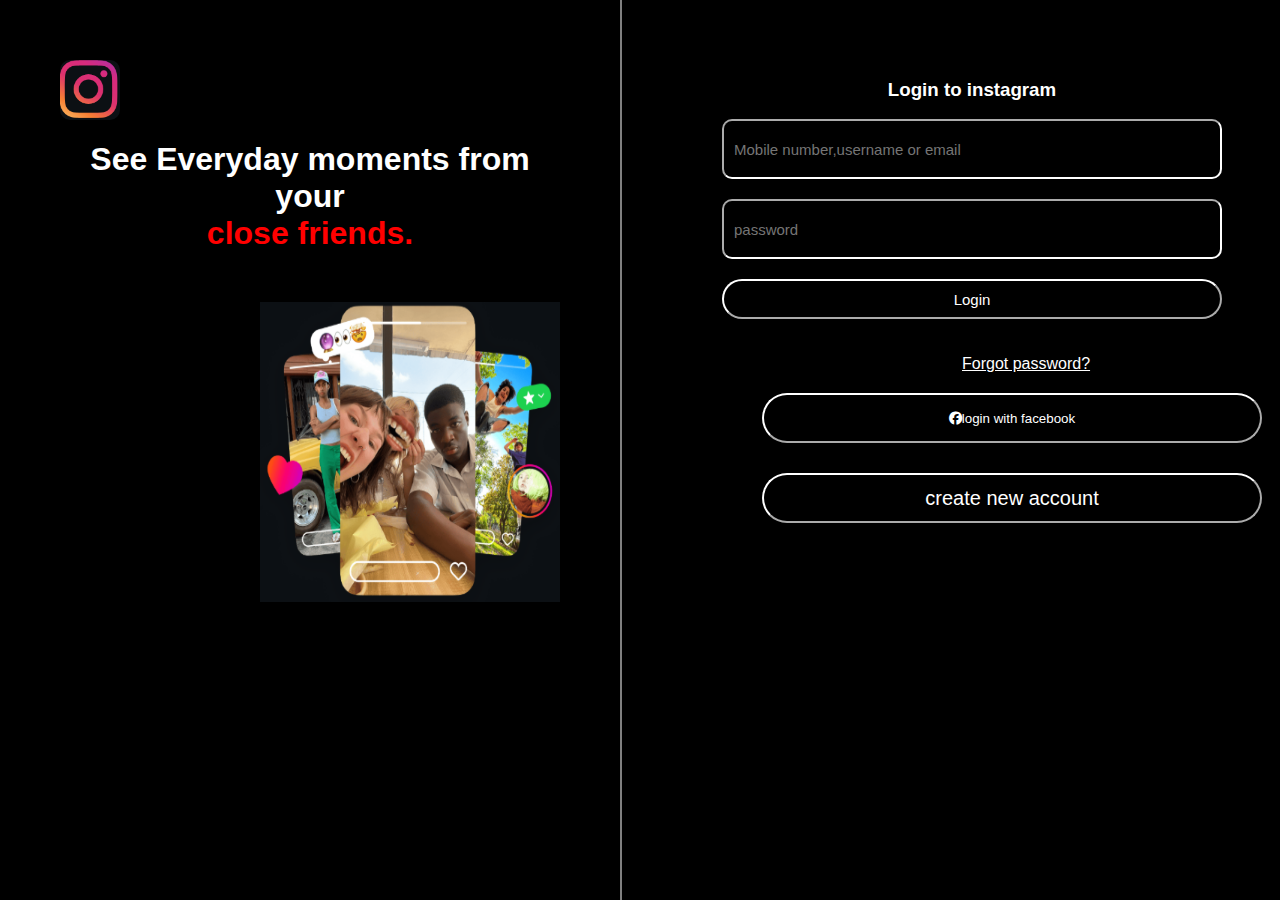
<file: index.html>
<html>
	<head>
		<title> Instagram</title>
		<meta charset="utf-8">
		<link rel="stylesheet" href="instastyle.css">
		<link rel="stylesheet" href="https://cdnjs.cloudflare.com/ajax/libs/font-awesome/6.5.1/css/all.min.css">
		<meta name="viewport" content="width=device-width, initial-scale=1.0">

	</head>
		<body>
			<div class="container">
				<div class="left">
					<img id="img1" src="instalogo.png" alt="insta image">
					<h1 class="msg"> See Everyday moments from your <br> <span>close friends.</span></h1>
					<img id="img2" src="instapicture.png" alt="friends picture">
				</div>
				<div class="right">
					<form name="insta" method="" action="">
						<h3> Login to instagram</h3>
						<input type="text" id="username" placeholder="Mobile number,username or email"><br>
						<input type="password"  id="pwd" placeholder="password"><br>
						<input type="submit" id="login" name="submit" value="Login">
					</form>	
					<a href="D:\HTML\instagram\findaccount.html">Forgot password?</a><br>
					<button><i class="fa-brands fa-facebook"></i>login with facebook</button><br>
					<button id="newaccount" >create new account</button>
					<p><i  id="metalogo" class="fa-brands fa-meta"></i>meta</p>
				</div>
			</div>
		</body>
</html>
</file>
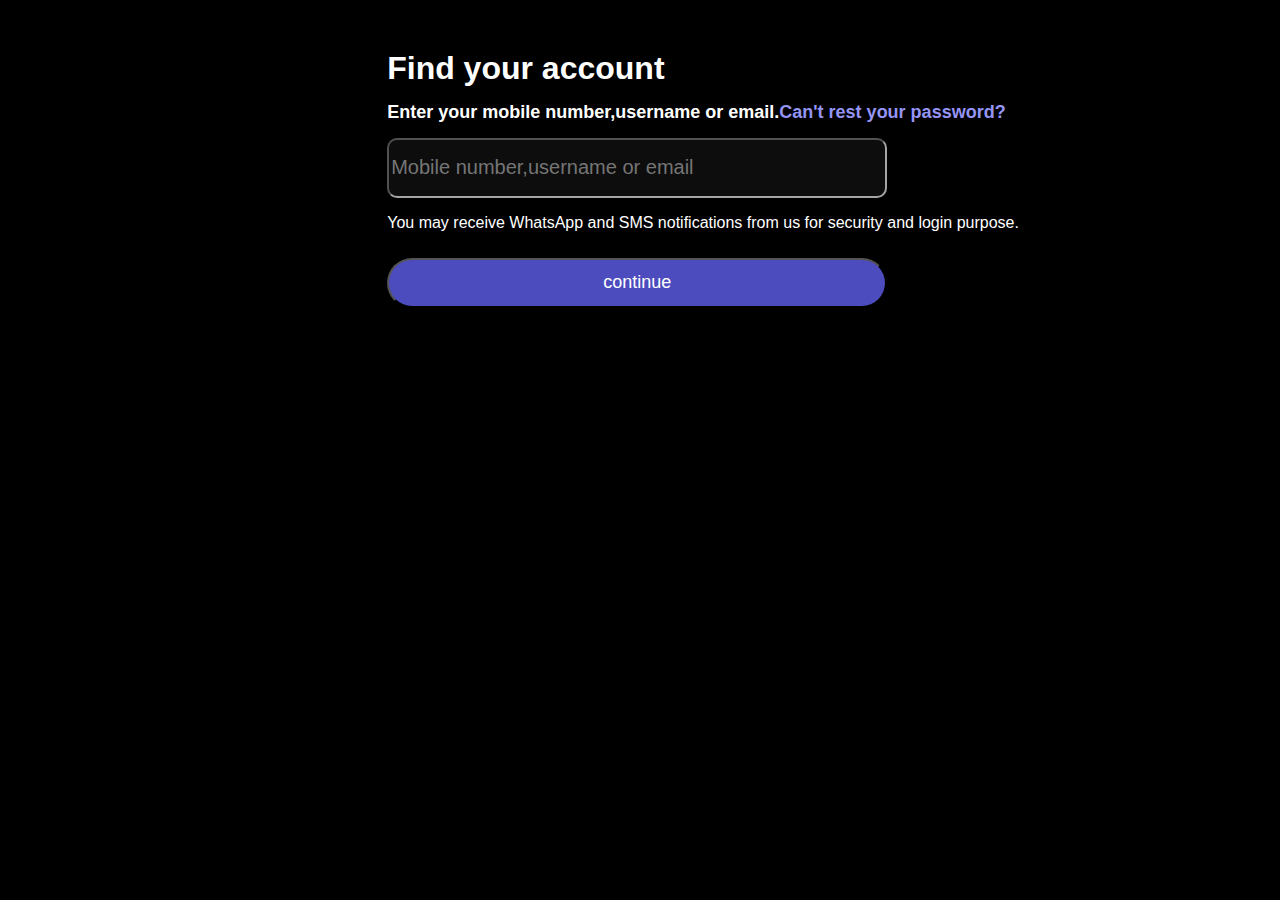
<file: findaccount.html>
<html>
	<head>
		<title>Instagram </title>
		<link rel="stylesheet" href="findaccount.css">
	</head>
	<body> 
		<h1>Find your account</h1>
		<h2> Enter your mobile number,username or email.<a href="#">Can't rest your password?</a></h2>
		<form>
			<input type="text" id="username" placeholder="Mobile number,username or email">
		
		<p>You may receive WhatsApp and SMS notifications from us for security and login purpose.</p>
		<button id="continue">continue</button>
		</form>
	</body>
</html>
</file>
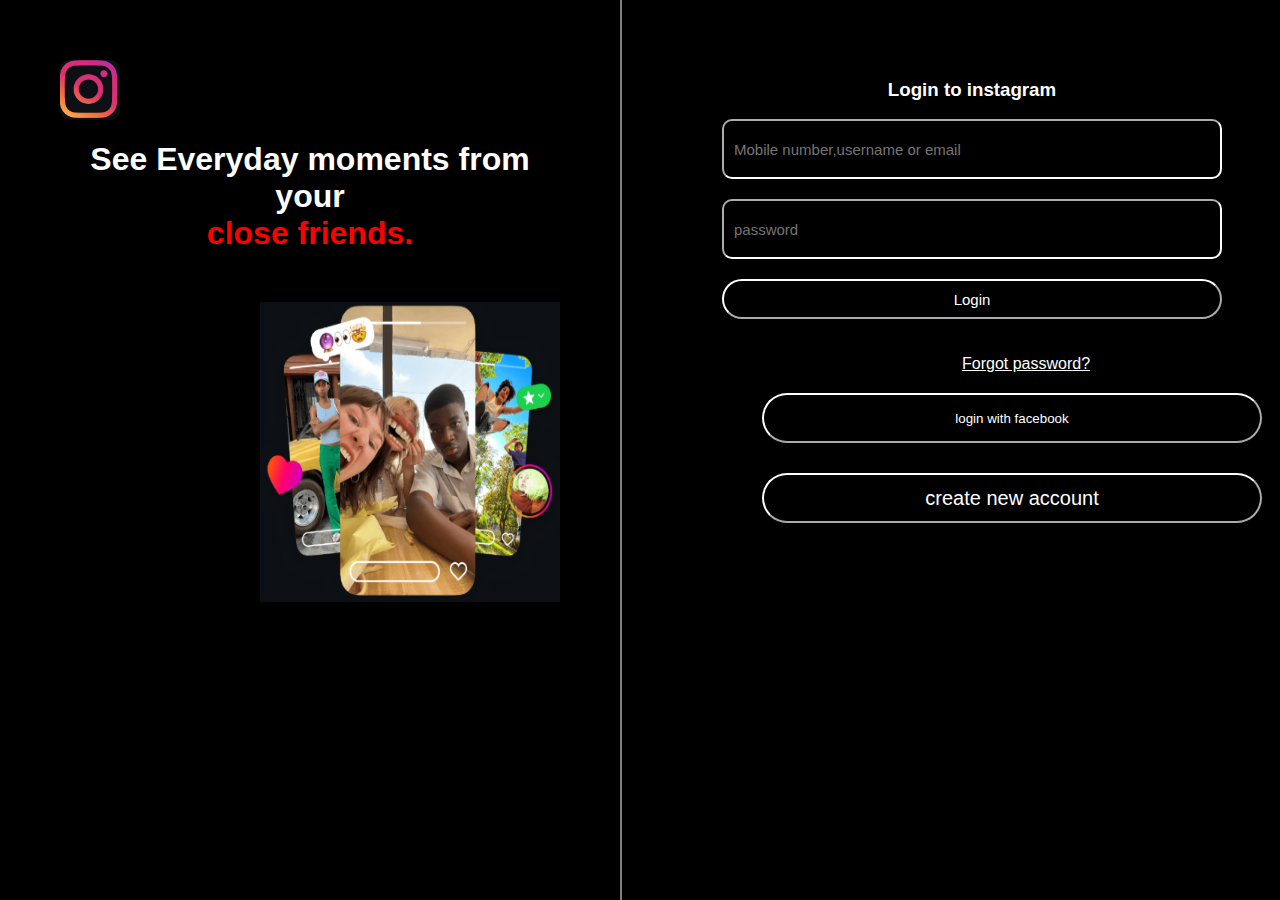
<file: insta.html>
<html>
	<head>
		<title> Instagram</title>
		<meta charset="utf-8">
		<link rel="stylesheet" href="instastyle.css">
	</head>
		<body>
			<div class="container">
				<div class="left">
					<img id="img1" src="instalogo.png" alt="insta image">
					<h1 class="msg"> See Everyday moments from your <br><span>close friends.</span></h1>
					<img id="img2" src="instapicture.png" alt="friends picture">
				</div>
				<div class="right">
					<form name="insta" method="" action="">
						<h3> Login to instagram</h3>
						<input type="text" id="username" placeholder="Mobile number,username or email"><br>
						<input type="password"  id="pwd" placeholder="password"><br>
						<input type="submit" id="login" name="submit" value="Login">
					</form>	
					<a href="#">Forgot password?</a><br>
					<button>login with facebook</button><br>
					<button id="newaccount" >create new account</button>
					<p>meta</p>
				</div>
			</div>
		</body>
</html>
</file>
<file: instastyle.css>
body{
	margin:0px;
	font-family:arial;
	background:#fff;
}
.container{
	display:flex;
	height:100vh;
	background-color:black;	
}
.left{
	width:50%;
	padding:60px;
}
h1{
	color:white;
	text-align:center;
	margin-bottom:50px;
}
span{
	color:red;
	margin-top:50px;
}
.right{
	width:50%;
	border-left:2px solid grey;
	padding:60px;
}
h3{
	color:white;
	text-align:center;
}
form{
	text-align:center;
}
#img1{
	width:60px;
	height:60px;
	border-radius:10px;
}
#img2{
	width:300px;
	height:300px;
	margin-left:200px;
}
input{
	background-color:black;
	color:white;
	margin-bottom:20px;
	width:500px;
	height:60px;
	border-radius:10px;
	padding:10px;
	border-color:white;
	font-size:15px;
}

a{
	color:white;
	margin-left:280px;
}
button{
	margin-top:20px;
	margin-bottom:10px;	
	text-align:center;
	margin-left:80px;
	width:500px;
	height:50px;
	border-radius:25px;
	color:white;
	background-color:black;
	border-color:white;
}
#login{
	border-radius:25px;
	background-color::rgb(63, 63, 234);
	color:white;
	height:40;
}
#newaccount{
	color::rgb(63, 63, 234);
	border-color::rgb(63, 63, 234);
	font-size:20px;
}
p{
	margin-left:300;

}
</file>
<file: findaccount.css>
body{
	background-color:black;
	font-family:Arial;
}
input{
	margin-left:30%;
	width:500px;
	height:60px;
	border-radius:10px;
	font-size:20px;
	color:rgb(255, 253, 253);
	background-color:rgb(13, 13, 13);
	border-color:rgb(166, 163, 163);
}
h1{
	margin-left:30%;
	margin-top:50px;
	margin-bottom:0px;
	color:white;
}
h2{
	margin-left:30%;
	font-size:18px;
	color:white;
}
p{
	margin-left:30%;
	color:white
}
button{
	margin-left:30%;
	margin-top:10px;
	width:500px;
	border-radius:25px;
	height:50px;
	font-size:18px;
	color:white;
	background-color:rgb(76, 76, 190);
}
a{
	color:rgb(149, 149, 246);
	text-decoration:none;
}
</file>
